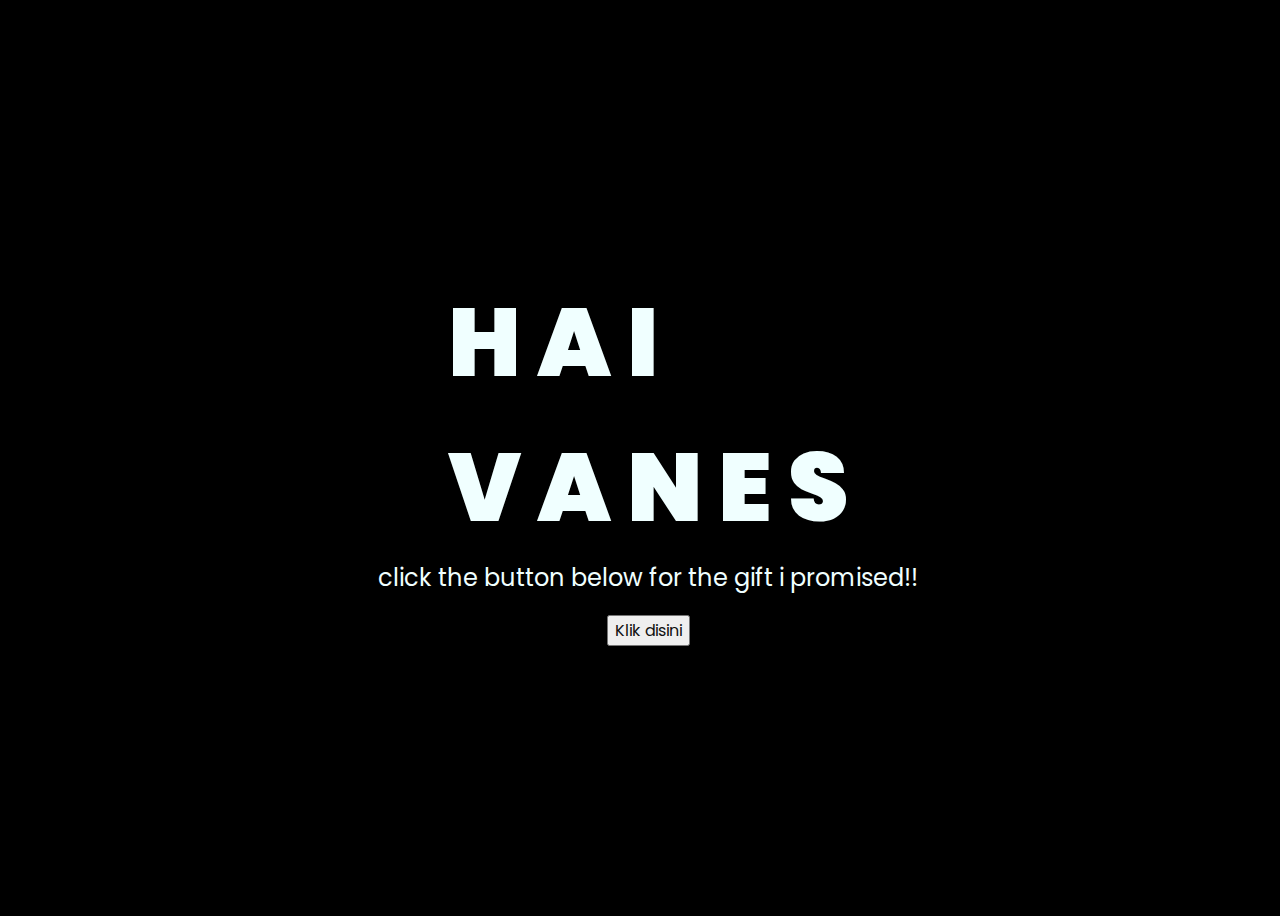
<file: index.html>
<!DOCTYPE html>
<html lang="en">
<head>
    <meta charset="UTF-8">
    <meta http-equiv="X-UA-Compatible" content="IE=edge">
    <meta name="viewport" content="width=device-width, initial-scale=1.0">
    <link rel="stylesheet" href="css/style.css">
    <link rel="icon" href="img/flowers.png" type="image/x-icon">
    <title>Flowers</title>
</head>
<body>
    <div class="greetings">
    <!-- silahkan menambah kata sesuai keinginan dengan <span>text...</span -->
        <span>H</span>
        <span>A</span>
        <span>I</span></br>
        <span>V</span>
        <span>A</span>
        <span>N</span>
        <span>E</span>
        <span>S</span>
    </div>
    <div class="description">
        <span>click the button below for the gift i promised!!</span>
    </div>
    <div class="button">
        <button>
            <a href="flower.html">Klik disini</a>
        </button>
        
    </div>
</body>
</html>
</file>
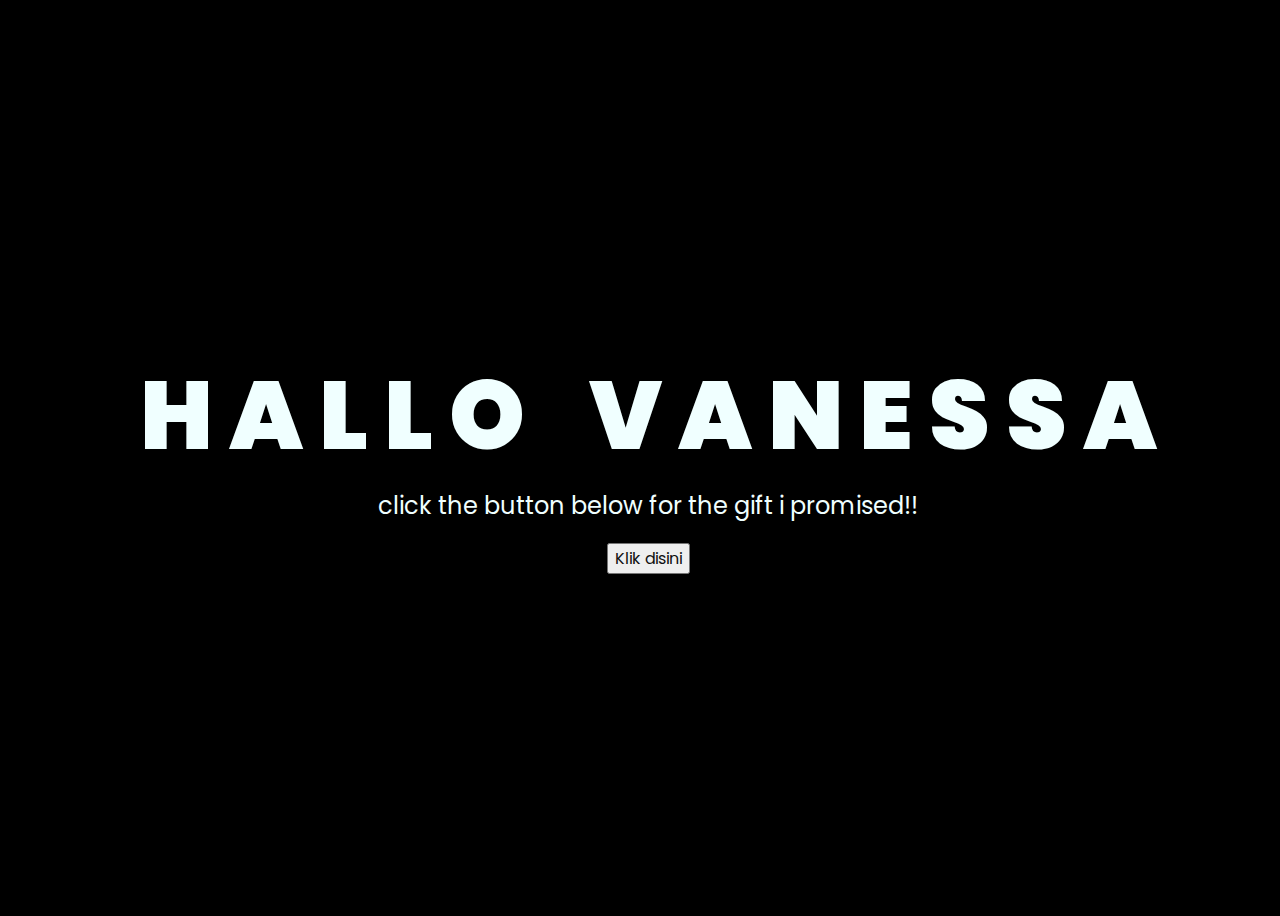
<file: kado-main/index.html>
<!DOCTYPE html>
<html lang="en">
<head>
    <meta charset="UTF-8">
    <meta http-equiv="X-UA-Compatible" content="IE=edge">
    <meta name="viewport" content="width=device-width, initial-scale=1.0">
    <link rel="stylesheet" href="css/style.css">
    <link rel="icon" href="img/flowers.png" type="image/x-icon">
    <title>Flowers</title>
</head>
<body>
    <div class="greetings">
    <!-- silahkan menambah kata sesuai keinginan dengan <span>text...</span -->
        <span>H</span>
        <span>A</span>
        <span>L</span>
        <span>L</span>
        <span>O</span>&nbsp;&nbsp;&nbsp;
        <span>V</span>
        <span>A</span>
        <span>N</span>
        <span>E</span>
        <span>S</span>
        <span>S</span>
        <span>A</span>
    </div>
    <div class="description">
        <span>click the button below for the gift i promised!!</span>
    </div>
    <div class="button">
        <button>
            <a href="flower.html">Klik disini</a>
        </button>
        
    </div>
</body>
</html>
</file>
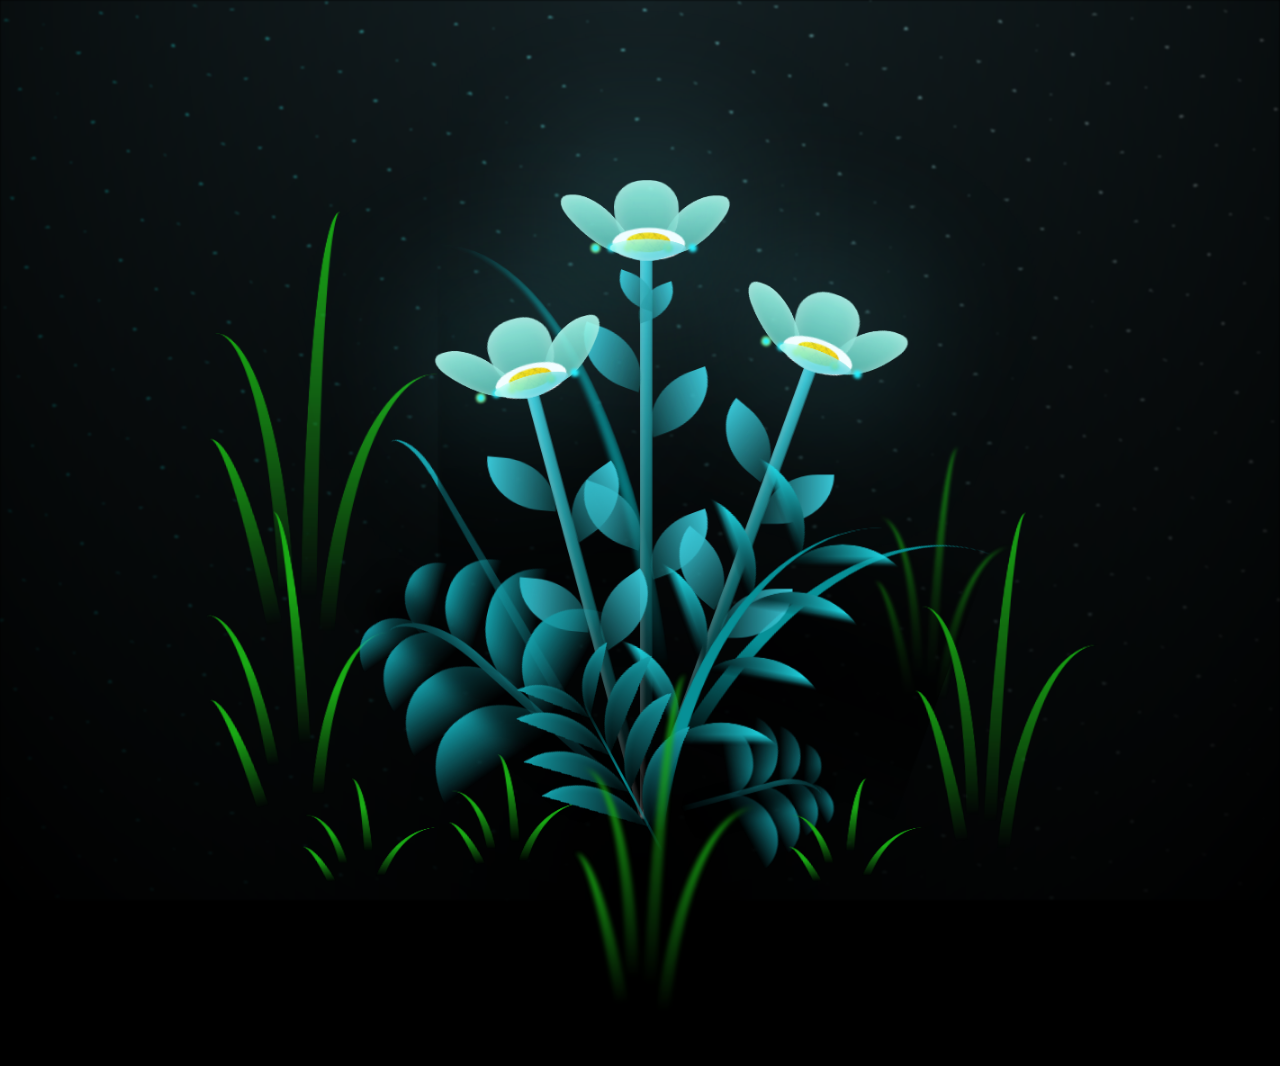
<file: flower.html>
<!DOCTYPE html>
<html lang="en">
<head>
    <meta charset="UTF-8">
    <meta http-equiv="X-UA-Compatible" content="IE=edge">
    <meta name="viewport" content="width=device-width, initial-scale=1.0">
    <link rel="stylesheet" href="css/main.css">
    <link rel="icon" href="img/flowers.png" type="image/x-icon">
    <title>flowers</title>
</head>
<body class="container">
  <!-- Pembuat code: https://codepen.io/mdusmanansari/pen/BamepLe -->
    <div class="night"></div>
    <div class="flowers">
      <div class="flower flower--1">
        <div class="flower__leafs flower__leafs--1">
          <div class="flower__leaf flower__leaf--1"></div>
          <div class="flower__leaf flower__leaf--2"></div>
          <div class="flower__leaf flower__leaf--3"></div>
          <div class="flower__leaf flower__leaf--4"></div>
          <div class="flower__white-circle"></div>
  
          <div class="flower__light flower__light--1"></div>
          <div class="flower__light flower__light--2"></div>
          <div class="flower__light flower__light--3"></div>
          <div class="flower__light flower__light--4"></div>
          <div class="flower__light flower__light--5"></div>
          <div class="flower__light flower__light--6"></div>
          <div class="flower__light flower__light--7"></div>
          <div class="flower__light flower__light--8"></div>
  
        </div>
        <div class="flower__line">
          <div class="flower__line__leaf flower__line__leaf--1"></div>
          <div class="flower__line__leaf flower__line__leaf--2"></div>
          <div class="flower__line__leaf flower__line__leaf--3"></div>
          <div class="flower__line__leaf flower__line__leaf--4"></div>
          <div class="flower__line__leaf flower__line__leaf--5"></div>
          <div class="flower__line__leaf flower__line__leaf--6"></div>
        </div>
      </div>
  
      <div class="flower flower--2">
        <div class="flower__leafs flower__leafs--2">
          <div class="flower__leaf flower__leaf--1"></div>
          <div class="flower__leaf flower__leaf--2"></div>
          <div class="flower__leaf flower__leaf--3"></div>
          <div class="flower__leaf flower__leaf--4"></div>
          <div class="flower__white-circle"></div>
  
          <div class="flower__light flower__light--1"></div>
          <div class="flower__light flower__light--2"></div>
          <div class="flower__light flower__light--3"></div>
          <div class="flower__light flower__light--4"></div>
          <div class="flower__light flower__light--5"></div>
          <div class="flower__light flower__light--6"></div>
          <div class="flower__light flower__light--7"></div>
          <div class="flower__light flower__light--8"></div>
  
        </div>
        <div class="flower__line">
          <div class="flower__line__leaf flower__line__leaf--1"></div>
          <div class="flower__line__leaf flower__line__leaf--2"></div>
          <div class="flower__line__leaf flower__line__leaf--3"></div>
          <div class="flower__line__leaf flower__line__leaf--4"></div>
        </div>
      </div>
  
      <div class="flower flower--3">
        <div class="flower__leafs flower__leafs--3">
          <div class="flower__leaf flower__leaf--1"></div>
          <div class="flower__leaf flower__leaf--2"></div>
          <div class="flower__leaf flower__leaf--3"></div>
          <div class="flower__leaf flower__leaf--4"></div>
          <div class="flower__white-circle"></div>
  
          <div class="flower__light flower__light--1"></div>
          <div class="flower__light flower__light--2"></div>
          <div class="flower__light flower__light--3"></div>
          <div class="flower__light flower__light--4"></div>
          <div class="flower__light flower__light--5"></div>
          <div class="flower__light flower__light--6"></div>
          <div class="flower__light flower__light--7"></div>
          <div class="flower__light flower__light--8"></div>
  
        </div>
        <div class="flower__line">
          <div class="flower__line__leaf flower__line__leaf--1"></div>
          <div class="flower__line__leaf flower__line__leaf--2"></div>
          <div class="flower__line__leaf flower__line__leaf--3"></div>
          <div class="flower__line__leaf flower__line__leaf--4"></div>
        </div>
      </div>
  
      <div class="grow-ans" style="--d:1.2s">
        <div class="flower__g-long">
          <div class="flower__g-long__top"></div>
          <div class="flower__g-long__bottom"></div>
        </div>
      </div>
  
      <div class="growing-grass">
        <div class="flower__grass flower__grass--1">
          <div class="flower__grass--top"></div>
          <div class="flower__grass--bottom"></div>
          <div class="flower__grass__leaf flower__grass__leaf--1"></div>
          <div class="flower__grass__leaf flower__grass__leaf--2"></div>
          <div class="flower__grass__leaf flower__grass__leaf--3"></div>
          <div class="flower__grass__leaf flower__grass__leaf--4"></div>
          <div class="flower__grass__leaf flower__grass__leaf--5"></div>
          <div class="flower__grass__leaf flower__grass__leaf--6"></div>
          <div class="flower__grass__leaf flower__grass__leaf--7"></div>
          <div class="flower__grass__leaf flower__grass__leaf--8"></div>
          <div class="flower__grass__overlay"></div>
        </div>
      </div>
  
      <div class="growing-grass">
        <div class="flower__grass flower__grass--2">
          <div class="flower__grass--top"></div>
          <div class="flower__grass--bottom"></div>
          <div class="flower__grass__leaf flower__grass__leaf--1"></div>
          <div class="flower__grass__leaf flower__grass__leaf--2"></div>
          <div class="flower__grass__leaf flower__grass__leaf--3"></div>
          <div class="flower__grass__leaf flower__grass__leaf--4"></div>
          <div class="flower__grass__leaf flower__grass__leaf--5"></div>
          <div class="flower__grass__leaf flower__grass__leaf--6"></div>
          <div class="flower__grass__leaf flower__grass__leaf--7"></div>
          <div class="flower__grass__leaf flower__grass__leaf--8"></div>
          <div class="flower__grass__overlay"></div>
        </div>
      </div>
  
      <div class="grow-ans" style="--d:2.4s">
        <div class="flower__g-right flower__g-right--1">
          <div class="leaf"></div>
        </div>
      </div>
  
      <div class="grow-ans" style="--d:2.8s">
        <div class="flower__g-right flower__g-right--2">
          <div class="leaf"></div>
        </div>
      </div>
  
      <div class="grow-ans" style="--d:2.8s">
        <div class="flower__g-front">
          <div class="flower__g-front__leaf-wrapper flower__g-front__leaf-wrapper--1">
            <div class="flower__g-front__leaf"></div>
          </div>
          <div class="flower__g-front__leaf-wrapper flower__g-front__leaf-wrapper--2">
            <div class="flower__g-front__leaf"></div>
          </div>
          <div class="flower__g-front__leaf-wrapper flower__g-front__leaf-wrapper--3">
            <div class="flower__g-front__leaf"></div>
          </div>
          <div class="flower__g-front__leaf-wrapper flower__g-front__leaf-wrapper--4">
            <div class="flower__g-front__leaf"></div>
          </div>
          <div class="flower__g-front__leaf-wrapper flower__g-front__leaf-wrapper--5">
            <div class="flower__g-front__leaf"></div>
          </div>
          <div class="flower__g-front__leaf-wrapper flower__g-front__leaf-wrapper--6">
            <div class="flower__g-front__leaf"></div>
          </div>
          <div class="flower__g-front__leaf-wrapper flower__g-front__leaf-wrapper--7">
            <div class="flower__g-front__leaf"></div>
          </div>
          <div class="flower__g-front__leaf-wrapper flower__g-front__leaf-wrapper--8">
            <div class="flower__g-front__leaf"></div>
          </div>
          <div class="flower__g-front__line"></div>
        </div>
      </div>
  
      <div class="grow-ans" style="--d:3.2s">
        <div class="flower__g-fr">
          <div class="leaf"></div>
          <div class="flower__g-fr__leaf flower__g-fr__leaf--1"></div>
          <div class="flower__g-fr__leaf flower__g-fr__leaf--2"></div>
          <div class="flower__g-fr__leaf flower__g-fr__leaf--3"></div>
          <div class="flower__g-fr__leaf flower__g-fr__leaf--4"></div>
          <div class="flower__g-fr__leaf flower__g-fr__leaf--5"></div>
          <div class="flower__g-fr__leaf flower__g-fr__leaf--6"></div>
          <div class="flower__g-fr__leaf flower__g-fr__leaf--7"></div>
          <div class="flower__g-fr__leaf flower__g-fr__leaf--8"></div>
        </div>
      </div>
  
      <div class="long-g long-g--0">
        <div class="grow-ans" style="--d:3s">
          <div class="leaf leaf--0"></div>
        </div>
        <div class="grow-ans" style="--d:2.2s">
          <div class="leaf leaf--1"></div>
        </div>
        <div class="grow-ans" style="--d:3.4s">
          <div class="leaf leaf--2"></div>
        </div>
        <div class="grow-ans" style="--d:3.6s">
          <div class="leaf leaf--3"></div>
        </div>
      </div>
  
      <div class="long-g long-g--1">
        <div class="grow-ans" style="--d:3.6s">
          <div class="leaf leaf--0"></div>
        </div>
        <div class="grow-ans" style="--d:3.8s">
          <div class="leaf leaf--1"></div>
        </div>
        <div class="grow-ans" style="--d:4s">
          <div class="leaf leaf--2"></div>
        </div>
        <div class="grow-ans" style="--d:4.2s">
          <div class="leaf leaf--3"></div>
        </div>
      </div>
  
      <div class="long-g long-g--2">
        <div class="grow-ans" style="--d:4s">
          <div class="leaf leaf--0"></div>
        </div>
        <div class="grow-ans" style="--d:4.2s">
          <div class="leaf leaf--1"></div>
        </div>
        <div class="grow-ans" style="--d:4.4s">
          <div class="leaf leaf--2"></div>
        </div>
        <div class="grow-ans" style="--d:4.6s">
          <div class="leaf leaf--3"></div>
        </div>
      </div>
  
      <div class="long-g long-g--3">
        <div class="grow-ans" style="--d:4s">
          <div class="leaf leaf--0"></div>
        </div>
        <div class="grow-ans" style="--d:4.2s">
          <div class="leaf leaf--1"></div>
        </div>
        <div class="grow-ans" style="--d:3s">
          <div class="leaf leaf--2"></div>
        </div>
        <div class="grow-ans" style="--d:3.6s">
          <div class="leaf leaf--3"></div>
        </div>
      </div>
  
      <div class="long-g long-g--4">
        <div class="grow-ans" style="--d:4s">
          <div class="leaf leaf--0"></div>
        </div>
        <div class="grow-ans" style="--d:4.2s">
          <div class="leaf leaf--1"></div>
        </div>
        <div class="grow-ans" style="--d:3s">
          <div class="leaf leaf--2"></div>
        </div>
        <div class="grow-ans" style="--d:3.6s">
          <div class="leaf leaf--3"></div>
        </div>
      </div>
  
      <div class="long-g long-g--5">
        <div class="grow-ans" style="--d:4s">
          <div class="leaf leaf--0"></div>
        </div>
        <div class="grow-ans" style="--d:4.2s">
          <div class="leaf leaf--1"></div>
        </div>
        <div class="grow-ans" style="--d:3s">
          <div class="leaf leaf--2"></div>
        </div>
        <div class="grow-ans" style="--d:3.6s">
          <div class="leaf leaf--3"></div>
        </div>
      </div>
  
      <div class="long-g long-g--6">
        <div class="grow-ans" style="--d:4.2s">
          <div class="leaf leaf--0"></div>
        </div>
        <div class="grow-ans" style="--d:4.4s">
          <div class="leaf leaf--1"></div>
        </div>
        <div class="grow-ans" style="--d:4.6s">
          <div class="leaf leaf--2"></div>
        </div>
        <div class="grow-ans" style="--d:4.8s">
          <div class="leaf leaf--3"></div>
        </div>
      </div>
  
      <div class="long-g long-g--7">
        <div class="grow-ans" style="--d:3s">
          <div class="leaf leaf--0"></div>
        </div>
        <div class="grow-ans" style="--d:3.2s">
          <div class="leaf leaf--1"></div>
        </div>
        <div class="grow-ans" style="--d:3.5s">
          <div class="leaf leaf--2"></div>
        </div>
        <div class="grow-ans" style="--d:3.6s">
          <div class="leaf leaf--3"></div>
        </div>
      </div>
    </div>
    <script src="main.js"></script>
  </body>
</html>
</file>
<file: css/style.css>
@import url('https://fonts.googleapis.com/css2?family=Poppins:ital,wght@0,500;1,900&display=swap');
*{
    font-family: 'Poppins',cursive;
}
body{
    color: azure;
    width: 100%;
    height: 100vh;
    display: flex;
    flex-direction: column;
    align-items: center;
    justify-content: center;
    background-color: black;
}
.greetings{
    font-size: 6rem;
    font-weight: 900;
}
.greetings > span{
    animation: glow 2.5s ease-in-out infinite;
}
@keyframes glow{
    0%, 100%{
        color: #fff;
        text-shadow: 0 0 12px #39c6d6, 0 0 50px #39c6d6, 0 0 100px #39c6d6;
    }
    10%, 90%{
        color: #111;
        text-shadow: none;
    }
}
.greetings > span:nth-child(2){
    animation-delay: .2s ;
}
.greetings > span:nth-child(3){
    animation-delay: .4s ;
}
.greetings > span:nth-child(4){
    animation-delay: .6s;
}
.greetings > span:nth-child(5){
    animation-delay: .8s;
}
.greetings > span:nth-child(6){
    animation-delay: 1.2s ;
}
.greetings > span:nth-child(7){
    animation-delay: 1.4s ;
}
.greetings > span:nth-child(8){
    animation-delay: 1.6s;
}
.greetings > span:nth-child(9){
    animation-delay: 1.8s;
}


.description{
    font-size: 1.5rem;
    margin-bottom: 20px;
}

.button a{
    text-decoration: none;
    font-size: 1rem;
    color: #111;
}

@media screen and (max-width:574px){
    .greetings{
        display: block;
        font-size: 3rem;
        font-weight: 500;
        text-align: center;
    }
    .description{
        font-size: 1rem;
    }
    
    .button a{
        font-size: .5rem;
    }
}
</file>
<file: kado-main/css/style.css>
@import url('https://fonts.googleapis.com/css2?family=Poppins:ital,wght@0,500;1,900&display=swap');
*{
    font-family: 'Poppins',cursive;
}
body{
    color: azure;
    width: 100%;
    height: 100vh;
    display: flex;
    flex-direction: column;
    align-items: center;
    justify-content: center;
    background-color: black;
}
.greetings{
    font-size: 6rem;
    font-weight: 900;
}
.greetings > span{
    animation: glow 2.5s ease-in-out infinite;
}
@keyframes glow{
    0%, 100%{
        color: #fff;
        text-shadow: 0 0 12px #39c6d6, 0 0 50px #39c6d6, 0 0 100px #39c6d6;
    }
    10%, 90%{
        color: #111;
        text-shadow: none;
    }
}
.greetings > span:nth-child(2){
    animation-delay: .2s ;
}
.greetings > span:nth-child(3){
    animation-delay: .4s ;
}
.greetings > span:nth-child(4){
    animation-delay: .6s;
}
.greetings > span:nth-child(5){
    animation-delay: .8s;
}
.greetings > span:nth-child(6){
    animation-delay: 1.2s ;
}
.greetings > span:nth-child(7){
    animation-delay: 1.4s ;
}
.greetings > span:nth-child(8){
    animation-delay: 1.6s;
}
.greetings > span:nth-child(9){
    animation-delay: 1.8s;
}
.greetings > span:nth-child(10){
    animation-delay: 2.2s ;
}
.greetings > span:nth-child(11){
    animation-delay: 2.4s ;
}
.greetings > span:nth-child(12){
    animation-delay: 2.6s;
}
.greetings > span:nth-child(13){
    animation-delay: 2.8s;
}


.description{
    font-size: 1.5rem;
    margin-bottom: 20px;
}

.button a{
    text-decoration: none;
    font-size: 1rem;
    color: #111;
}

@media screen and (max-width:574px){
    .greetings{
        display: block;
        font-size: 3rem;
        font-weight: 500;
        text-align: center;
    }
    .description{
        font-size: 1rem;
    }
    
    .button a{
        font-size: .5rem;
    }
}
</file>
<file: css/main.css>
*,
*::after,
*::before {
  padding: 0;
  margin: 0;
  box-sizing: border-box;
}

:root {
  --dark-color: #000;
}

body {
  display: flex;
  align-items: flex-end;
  justify-content: center;
  min-height: 100vh;
  background-color: var(--dark-color);
  overflow: hidden;
  perspective: 1000px;
}

.night {
  position: fixed;
  left: 50%;
  top: 0;
  transform: translateX(-50%);
  width: 100%;
  height: 100%;
  filter: blur(0.1vmin);
  background-image: radial-gradient(ellipse at top, transparent 0%, var(--dark-color)), radial-gradient(ellipse at bottom, var(--dark-color), rgba(145, 233, 255, 0.2)), repeating-linear-gradient(220deg, rgb(0, 0, 0) 0px, rgb(0, 0, 0) 19px, transparent 19px, transparent 22px), repeating-linear-gradient(189deg, rgb(0, 0, 0) 0px, rgb(0, 0, 0) 19px, transparent 19px, transparent 22px), repeating-linear-gradient(148deg, rgb(0, 0, 0) 0px, rgb(0, 0, 0) 19px, transparent 19px, transparent 22px), linear-gradient(90deg, rgb(0, 255, 250), rgb(240, 240, 240));
}

.flowers {
  position: relative;
  transform: scale(0.9);
}

.flower {
  position: absolute;
  bottom: 10vmin;
  transform-origin: bottom center;
  z-index: 10;
  --fl-speed: 0.8s;
}
.flower--1 {
  -webkit-animation: moving-flower-1 4s linear infinite;
          animation: moving-flower-1 4s linear infinite;
}
.flower--1 .flower__line {
  height: 70vmin;
  -webkit-animation-delay: 0.3s;
          animation-delay: 0.3s;
}
.flower--1 .flower__line__leaf--1 {
  -webkit-animation: blooming-leaf-right var(--fl-speed) 1.6s backwards;
          animation: blooming-leaf-right var(--fl-speed) 1.6s backwards;
}
.flower--1 .flower__line__leaf--2 {
  -webkit-animation: blooming-leaf-right var(--fl-speed) 1.4s backwards;
          animation: blooming-leaf-right var(--fl-speed) 1.4s backwards;
}
.flower--1 .flower__line__leaf--3 {
  -webkit-animation: blooming-leaf-left var(--fl-speed) 1.2s backwards;
          animation: blooming-leaf-left var(--fl-speed) 1.2s backwards;
}
.flower--1 .flower__line__leaf--4 {
  -webkit-animation: blooming-leaf-left var(--fl-speed) 1s backwards;
          animation: blooming-leaf-left var(--fl-speed) 1s backwards;
}
.flower--1 .flower__line__leaf--5 {
  -webkit-animation: blooming-leaf-right var(--fl-speed) 1.8s backwards;
          animation: blooming-leaf-right var(--fl-speed) 1.8s backwards;
}
.flower--1 .flower__line__leaf--6 {
  -webkit-animation: blooming-leaf-left var(--fl-speed) 2s backwards;
          animation: blooming-leaf-left var(--fl-speed) 2s backwards;
}
.flower--2 {
  left: 50%;
  transform: rotate(20deg);
  -webkit-animation: moving-flower-2 4s linear infinite;
          animation: moving-flower-2 4s linear infinite;
}
.flower--2 .flower__line {
  height: 60vmin;
  -webkit-animation-delay: 0.6s;
          animation-delay: 0.6s;
}
.flower--2 .flower__line__leaf--1 {
  -webkit-animation: blooming-leaf-right var(--fl-speed) 1.9s backwards;
          animation: blooming-leaf-right var(--fl-speed) 1.9s backwards;
}
.flower--2 .flower__line__leaf--2 {
  -webkit-animation: blooming-leaf-right var(--fl-speed) 1.7s backwards;
          animation: blooming-leaf-right var(--fl-speed) 1.7s backwards;
}
.flower--2 .flower__line__leaf--3 {
  -webkit-animation: blooming-leaf-left var(--fl-speed) 1.5s backwards;
          animation: blooming-leaf-left var(--fl-speed) 1.5s backwards;
}
.flower--2 .flower__line__leaf--4 {
  -webkit-animation: blooming-leaf-left var(--fl-speed) 1.3s backwards;
          animation: blooming-leaf-left var(--fl-speed) 1.3s backwards;
}
.flower--3 {
  left: 50%;
  transform: rotate(-15deg);
  -webkit-animation: moving-flower-3 4s linear infinite;
          animation: moving-flower-3 4s linear infinite;
}
.flower--3 .flower__line {
  -webkit-animation-delay: 0.9s;
          animation-delay: 0.9s;
}
.flower--3 .flower__line__leaf--1 {
  -webkit-animation: blooming-leaf-right var(--fl-speed) 2.5s backwards;
          animation: blooming-leaf-right var(--fl-speed) 2.5s backwards;
}
.flower--3 .flower__line__leaf--2 {
  -webkit-animation: blooming-leaf-right var(--fl-speed) 2.3s backwards;
          animation: blooming-leaf-right var(--fl-speed) 2.3s backwards;
}
.flower--3 .flower__line__leaf--3 {
  -webkit-animation: blooming-leaf-left var(--fl-speed) 2.1s backwards;
          animation: blooming-leaf-left var(--fl-speed) 2.1s backwards;
}
.flower--3 .flower__line__leaf--4 {
  -webkit-animation: blooming-leaf-left var(--fl-speed) 1.9s backwards;
          animation: blooming-leaf-left var(--fl-speed) 1.9s backwards;
}
.flower__leafs {
  position: relative;
  -webkit-animation: blooming-flower 2s backwards;
          animation: blooming-flower 2s backwards;
}
.flower__leafs--1 {
  -webkit-animation-delay: 1.1s;
          animation-delay: 1.1s;
}
.flower__leafs--2 {
  -webkit-animation-delay: 1.4s;
          animation-delay: 1.4s;
}
.flower__leafs--3 {
  -webkit-animation-delay: 1.7s;
          animation-delay: 1.7s;
}
.flower__leafs::after {
  content: "";
  position: absolute;
  left: 0;
  top: 0;
  transform: translate(-50%, -100%);
  width: 8vmin;
  height: 8vmin;
  background-color: #6bf0ff;
  filter: blur(10vmin);
}
.flower__leaf {
  position: absolute;
  bottom: 0;
  left: 50%;
  width: 8vmin;
  height: 11vmin;
  border-radius: 51% 49% 47% 53%/44% 45% 55% 69%;
  background-color: #a7ffee;
  background-image: linear-gradient(to top, #54b8aa, #a7ffee);
  transform-origin: bottom center;
  opacity: 0.9;
  box-shadow: inset 0 0 2vmin rgba(255, 255, 255, 0.5);
}
.flower__leaf--1 {
  transform: translate(-10%, 1%) rotateY(40deg) rotateX(-50deg);
}
.flower__leaf--2 {
  transform: translate(-50%, -4%) rotateX(40deg);
}
.flower__leaf--3 {
  transform: translate(-90%, 0%) rotateY(45deg) rotateX(50deg);
}
.flower__leaf--4 {
  width: 8vmin;
  height: 8vmin;
  transform-origin: bottom left;
  border-radius: 4vmin 10vmin 4vmin 4vmin;
  transform: translate(0%, 18%) rotateX(70deg) rotate(-43deg);
  background-image: linear-gradient(to top, #39c6d6, #a7ffee);
  z-index: 1;
  opacity: 0.8;
}
.flower__white-circle {
  position: absolute;
  left: -3.5vmin;
  top: -3vmin;
  width: 9vmin;
  height: 4vmin;
  border-radius: 50%;
  background-color: #fff;
}
.flower__white-circle::after {
  content: "";
  position: absolute;
  left: 50%;
  top: 45%;
  transform: translate(-50%, -50%);
  width: 60%;
  height: 60%;
  border-radius: inherit;
  background-image: repeating-linear-gradient(135deg, rgba(0, 0, 0, 0.03) 0px, rgba(0, 0, 0, 0.03) 1px, transparent 1px, transparent 12px), repeating-linear-gradient(45deg, rgba(0, 0, 0, 0.03) 0px, rgba(0, 0, 0, 0.03) 1px, transparent 1px, transparent 12px), repeating-linear-gradient(67.5deg, rgba(0, 0, 0, 0.03) 0px, rgba(0, 0, 0, 0.03) 1px, transparent 1px, transparent 12px), repeating-linear-gradient(135deg, rgba(0, 0, 0, 0.03) 0px, rgba(0, 0, 0, 0.03) 1px, transparent 1px, transparent 12px), repeating-linear-gradient(45deg, rgba(0, 0, 0, 0.03) 0px, rgba(0, 0, 0, 0.03) 1px, transparent 1px, transparent 12px), repeating-linear-gradient(112.5deg, rgba(0, 0, 0, 0.03) 0px, rgba(0, 0, 0, 0.03) 1px, transparent 1px, transparent 12px), repeating-linear-gradient(112.5deg, rgba(0, 0, 0, 0.03) 0px, rgba(0, 0, 0, 0.03) 1px, transparent 1px, transparent 12px), repeating-linear-gradient(45deg, rgba(0, 0, 0, 0.03) 0px, rgba(0, 0, 0, 0.03) 1px, transparent 1px, transparent 12px), repeating-linear-gradient(22.5deg, rgba(0, 0, 0, 0.03) 0px, rgba(0, 0, 0, 0.03) 1px, transparent 1px, transparent 12px), repeating-linear-gradient(45deg, rgba(0, 0, 0, 0.03) 0px, rgba(0, 0, 0, 0.03) 1px, transparent 1px, transparent 12px), repeating-linear-gradient(22.5deg, rgba(0, 0, 0, 0.03) 0px, rgba(0, 0, 0, 0.03) 1px, transparent 1px, transparent 12px), repeating-linear-gradient(135deg, rgba(0, 0, 0, 0.03) 0px, rgba(0, 0, 0, 0.03) 1px, transparent 1px, transparent 12px), repeating-linear-gradient(157.5deg, rgba(0, 0, 0, 0.03) 0px, rgba(0, 0, 0, 0.03) 1px, transparent 1px, transparent 12px), repeating-linear-gradient(67.5deg, rgba(0, 0, 0, 0.03) 0px, rgba(0, 0, 0, 0.03) 1px, transparent 1px, transparent 12px), repeating-linear-gradient(67.5deg, rgba(0, 0, 0, 0.03) 0px, rgba(0, 0, 0, 0.03) 1px, transparent 1px, transparent 12px), linear-gradient(90deg, rgb(255, 235, 18), rgb(255, 206, 0));
}
.flower__line {
  height: 55vmin;
  width: 1.5vmin;
  background-image: linear-gradient(to left, rgba(0, 0, 0, 0.2), transparent, rgba(255, 255, 255, 0.2)), linear-gradient(to top, transparent 10%, #14757a, #39c6d6);
  box-shadow: inset 0 0 2px rgba(0, 0, 0, 0.5);
  -webkit-animation: grow-flower-tree 4s backwards;
          animation: grow-flower-tree 4s backwards;
}
.flower__line__leaf {
  --w: 7vmin;
  --h: calc(var(--w) + 2vmin);
  position: absolute;
  top: 20%;
  left: 90%;
  width: var(--w);
  height: var(--h);
  border-top-right-radius: var(--h);
  border-bottom-left-radius: var(--h);
  background-image: linear-gradient(to top, rgba(20, 117, 122, 0.4), #39c6d6);
}
.flower__line__leaf--1 {
  transform: rotate(70deg) rotateY(30deg);
}
.flower__line__leaf--2 {
  top: 45%;
  transform: rotate(70deg) rotateY(30deg);
}
.flower__line__leaf--3, .flower__line__leaf--4, .flower__line__leaf--6 {
  border-top-right-radius: 0;
  border-bottom-left-radius: 0;
  border-top-left-radius: var(--h);
  border-bottom-right-radius: var(--h);
  left: -460%;
  top: 12%;
  transform: rotate(-70deg) rotateY(30deg);
}
.flower__line__leaf--4 {
  top: 40%;
}
.flower__line__leaf--5 {
  top: 0;
  transform-origin: left;
  transform: rotate(70deg) rotateY(30deg) scale(0.6);
}
.flower__line__leaf--6 {
  top: -2%;
  left: -450%;
  transform-origin: right;
  transform: rotate(-70deg) rotateY(30deg) scale(0.6);
}
.flower__light {
  position: absolute;
  bottom: 0vmin;
  width: 1vmin;
  height: 1vmin;
  background-color: rgb(255, 251, 0);
  border-radius: 50%;
  filter: blur(0.2vmin);
  -webkit-animation: light-ans 4s linear infinite backwards;
          animation: light-ans 4s linear infinite backwards;
}
.flower__light:nth-child(odd) {
  background-color: #23f0ff;
}
.flower__light--1 {
  left: -2vmin;
  -webkit-animation-delay: 1s;
          animation-delay: 1s;
}
.flower__light--2 {
  left: 3vmin;
  -webkit-animation-delay: 0.5s;
          animation-delay: 0.5s;
}
.flower__light--3 {
  left: -6vmin;
  -webkit-animation-delay: 0.3s;
          animation-delay: 0.3s;
}
.flower__light--4 {
  left: 6vmin;
  -webkit-animation-delay: 0.9s;
          animation-delay: 0.9s;
}
.flower__light--5 {
  left: -1vmin;
  -webkit-animation-delay: 1.5s;
          animation-delay: 1.5s;
}
.flower__light--6 {
  left: -4vmin;
  -webkit-animation-delay: 3s;
          animation-delay: 3s;
}
.flower__light--7 {
  left: 3vmin;
  -webkit-animation-delay: 2s;
          animation-delay: 2s;
}
.flower__light--8 {
  left: -6vmin;
  -webkit-animation-delay: 3.5s;
          animation-delay: 3.5s;
}
.flower__grass {
  --c: #159faa;
  --line-w: 1.5vmin;
  position: absolute;
  bottom: 12vmin;
  left: -7vmin;
  display: flex;
  flex-direction: column;
  align-items: flex-end;
  z-index: 20;
  transform-origin: bottom center;
  transform: rotate(-48deg) rotateY(40deg);
}
.flower__grass--1 {
  -webkit-animation: moving-grass 2s linear infinite;
          animation: moving-grass 2s linear infinite;
}
.flower__grass--2 {
  left: 2vmin;
  bottom: 10vmin;
  transform: scale(0.5) rotate(75deg) rotateX(10deg) rotateY(-200deg);
  opacity: 0.8;
  z-index: 0;
  -webkit-animation: moving-grass--2 1.5s linear infinite;
          animation: moving-grass--2 1.5s linear infinite;
}
.flower__grass--top {
  width: 7vmin;
  height: 10vmin;
  border-top-right-radius: 100%;
  border-right: var(--line-w) solid var(--c);
  transform-origin: bottom center;
  transform: rotate(-2deg);
}
.flower__grass--bottom {
  margin-top: -2px;
  width: var(--line-w);
  height: 25vmin;
  background-image: linear-gradient(to top, transparent, var(--c));
}
.flower__grass__leaf {
  --size: 10vmin;
  position: absolute;
  width: calc(var(--size) * 2.1);
  height: var(--size);
  border-top-left-radius: var(--size);
  border-top-right-radius: var(--size);
  background-image: linear-gradient(to top, transparent, transparent 30%, var(--c));
  z-index: 100;
}
.flower__grass__leaf--1 {
  top: -6%;
  left: 30%;
  --size: 6vmin;
  transform: rotate(-20deg);
  -webkit-animation: growing-grass-ans--1 2s 2.6s backwards;
          animation: growing-grass-ans--1 2s 2.6s backwards;
}
@-webkit-keyframes growing-grass-ans--1 {
  0% {
    transform-origin: bottom left;
    transform: rotate(-20deg) scale(0);
  }
}
@keyframes growing-grass-ans--1 {
  0% {
    transform-origin: bottom left;
    transform: rotate(-20deg) scale(0);
  }
}
.flower__grass__leaf--2 {
  top: -5%;
  left: -110%;
  --size: 6vmin;
  transform: rotate(10deg);
  -webkit-animation: growing-grass-ans--2 2s 2.4s linear backwards;
          animation: growing-grass-ans--2 2s 2.4s linear backwards;
}
@-webkit-keyframes growing-grass-ans--2 {
  0% {
    transform-origin: bottom right;
    transform: rotate(10deg) scale(0);
  }
}
@keyframes growing-grass-ans--2 {
  0% {
    transform-origin: bottom right;
    transform: rotate(10deg) scale(0);
  }
}
.flower__grass__leaf--3 {
  top: 5%;
  left: 60%;
  --size: 8vmin;
  transform: rotate(-18deg) rotateX(-20deg);
  -webkit-animation: growing-grass-ans--3 2s 2.2s linear backwards;
          animation: growing-grass-ans--3 2s 2.2s linear backwards;
}
@-webkit-keyframes growing-grass-ans--3 {
  0% {
    transform-origin: bottom left;
    transform: rotate(-18deg) rotateX(-20deg) scale(0);
  }
}
@keyframes growing-grass-ans--3 {
  0% {
    transform-origin: bottom left;
    transform: rotate(-18deg) rotateX(-20deg) scale(0);
  }
}
.flower__grass__leaf--4 {
  top: 6%;
  left: -135%;
  --size: 8vmin;
  transform: rotate(2deg);
  -webkit-animation: growing-grass-ans--4 2s 2s linear backwards;
          animation: growing-grass-ans--4 2s 2s linear backwards;
}
@-webkit-keyframes growing-grass-ans--4 {
  0% {
    transform-origin: bottom right;
    transform: rotate(2deg) scale(0);
  }
}
@keyframes growing-grass-ans--4 {
  0% {
    transform-origin: bottom right;
    transform: rotate(2deg) scale(0);
  }
}
.flower__grass__leaf--5 {
  top: 20%;
  left: 60%;
  --size: 10vmin;
  transform: rotate(-24deg) rotateX(-20deg);
  -webkit-animation: growing-grass-ans--5 2s 1.8s linear backwards;
          animation: growing-grass-ans--5 2s 1.8s linear backwards;
}
@-webkit-keyframes growing-grass-ans--5 {
  0% {
    transform-origin: bottom left;
    transform: rotate(-24deg) rotateX(-20deg) scale(0);
  }
}
@keyframes growing-grass-ans--5 {
  0% {
    transform-origin: bottom left;
    transform: rotate(-24deg) rotateX(-20deg) scale(0);
  }
}
.flower__grass__leaf--6 {
  top: 22%;
  left: -180%;
  --size: 10vmin;
  transform: rotate(10deg);
  -webkit-animation: growing-grass-ans--6 2s 1.6s linear backwards;
          animation: growing-grass-ans--6 2s 1.6s linear backwards;
}
@-webkit-keyframes growing-grass-ans--6 {
  0% {
    transform-origin: bottom right;
    transform: rotate(10deg) scale(0);
  }
}
@keyframes growing-grass-ans--6 {
  0% {
    transform-origin: bottom right;
    transform: rotate(10deg) scale(0);
  }
}
.flower__grass__leaf--7 {
  top: 39%;
  left: 70%;
  --size: 10vmin;
  transform: rotate(-10deg);
  -webkit-animation: growing-grass-ans--7 2s 1.4s linear backwards;
          animation: growing-grass-ans--7 2s 1.4s linear backwards;
}
@-webkit-keyframes growing-grass-ans--7 {
  0% {
    transform-origin: bottom left;
    transform: rotate(-10deg) scale(0);
  }
}
@keyframes growing-grass-ans--7 {
  0% {
    transform-origin: bottom left;
    transform: rotate(-10deg) scale(0);
  }
}
.flower__grass__leaf--8 {
  top: 40%;
  left: -215%;
  --size: 11vmin;
  transform: rotate(10deg);
  -webkit-animation: growing-grass-ans--8 2s 1.2s linear backwards;
          animation: growing-grass-ans--8 2s 1.2s linear backwards;
}
@-webkit-keyframes growing-grass-ans--8 {
  0% {
    transform-origin: bottom right;
    transform: rotate(10deg) scale(0);
  }
}
@keyframes growing-grass-ans--8 {
  0% {
    transform-origin: bottom right;
    transform: rotate(10deg) scale(0);
  }
}
.flower__grass__overlay {
  position: absolute;
  top: -10%;
  right: 0%;
  width: 100%;
  height: 100%;
  background-color: rgba(0, 0, 0, 0.6);
  filter: blur(1.5vmin);
  z-index: 100;
}
.flower__g-long {
  --w: 2vmin;
  --h: 6vmin;
  --c: #159faa;
  position: absolute;
  bottom: 10vmin;
  left: -3vmin;
  transform-origin: bottom center;
  transform: rotate(-30deg) rotateY(-20deg);
  display: flex;
  flex-direction: column;
  align-items: flex-end;
  -webkit-animation: flower-g-long-ans 3s linear infinite;
          animation: flower-g-long-ans 3s linear infinite;
}
@-webkit-keyframes flower-g-long-ans {
  0%, 100% {
    transform: rotate(-30deg) rotateY(-20deg);
  }
  50% {
    transform: rotate(-32deg) rotateY(-20deg);
  }
}
@keyframes flower-g-long-ans {
  0%, 100% {
    transform: rotate(-30deg) rotateY(-20deg);
  }
  50% {
    transform: rotate(-32deg) rotateY(-20deg);
  }
}
.flower__g-long__top {
  top: calc(var(--h) * -1);
  width: calc(var(--w) + 1vmin);
  height: var(--h);
  border-top-right-radius: 100%;
  border-right: 0.7vmin solid var(--c);
  transform: translate(-0.7vmin, 1vmin);
}
.flower__g-long__bottom {
  width: var(--w);
  height: 50vmin;
  transform-origin: bottom center;
  background-image: linear-gradient(to top, transparent 30%, var(--c));
  box-shadow: inset 0 0 2px rgba(0, 0, 0, 0.5);
  -webkit-clip-path: polygon(35% 0, 65% 1%, 100% 100%, 0% 100%);
          clip-path: polygon(35% 0, 65% 1%, 100% 100%, 0% 100%);
}
.flower__g-right {
  position: absolute;
  bottom: 6vmin;
  left: -2vmin;
  transform-origin: bottom left;
  transform: rotate(20deg);
}
.flower__g-right .leaf {
  width: 30vmin;
  height: 50vmin;
  border-top-left-radius: 100%;
  border-left: 2vmin solid #079097;
  background-image: linear-gradient(to bottom, transparent, var(--dark-color) 60%);
  -webkit-mask-image: linear-gradient(to top, transparent 30%, #079097 60%);
}
.flower__g-right--1 {
  -webkit-animation: flower-g-right-ans 2.5s linear infinite;
          animation: flower-g-right-ans 2.5s linear infinite;
}
.flower__g-right--2 {
  left: 5vmin;
  transform: rotateY(-180deg);
  -webkit-animation: flower-g-right-ans--2 3s linear infinite;
          animation: flower-g-right-ans--2 3s linear infinite;
}
.flower__g-right--2 .leaf {
  height: 75vmin;
  filter: blur(0.3vmin);
  opacity: 0.8;
}
@-webkit-keyframes flower-g-right-ans {
  0%, 100% {
    transform: rotate(20deg);
  }
  50% {
    transform: rotate(24deg) rotateX(-20deg);
  }
}
@keyframes flower-g-right-ans {
  0%, 100% {
    transform: rotate(20deg);
  }
  50% {
    transform: rotate(24deg) rotateX(-20deg);
  }
}
@-webkit-keyframes flower-g-right-ans--2 {
  0%, 100% {
    transform: rotateY(-180deg) rotate(0deg) rotateX(-20deg);
  }
  50% {
    transform: rotateY(-180deg) rotate(6deg) rotateX(-20deg);
  }
}
@keyframes flower-g-right-ans--2 {
  0%, 100% {
    transform: rotateY(-180deg) rotate(0deg) rotateX(-20deg);
  }
  50% {
    transform: rotateY(-180deg) rotate(6deg) rotateX(-20deg);
  }
}
.flower__g-front {
  position: absolute;
  bottom: 6vmin;
  left: 2.5vmin;
  z-index: 100;
  transform-origin: bottom center;
  transform: rotate(-28deg) rotateY(30deg) scale(1.04);
  -webkit-animation: flower__g-front-ans 2s linear infinite;
          animation: flower__g-front-ans 2s linear infinite;
}
@-webkit-keyframes flower__g-front-ans {
  0%, 100% {
    transform: rotate(-28deg) rotateY(30deg) scale(1.04);
  }
  50% {
    transform: rotate(-35deg) rotateY(40deg) scale(1.04);
  }
}
@keyframes flower__g-front-ans {
  0%, 100% {
    transform: rotate(-28deg) rotateY(30deg) scale(1.04);
  }
  50% {
    transform: rotate(-35deg) rotateY(40deg) scale(1.04);
  }
}
.flower__g-front__line {
  width: 0.3vmin;
  height: 20vmin;
  background-image: linear-gradient(to top, transparent, #079097, transparent 100%);
  position: relative;
}
.flower__g-front__leaf-wrapper {
  position: absolute;
  top: 0;
  left: 0;
  transform-origin: bottom left;
  transform: rotate(10deg);
}
.flower__g-front__leaf-wrapper:nth-child(even) {
  left: 0vmin;
  transform: rotateY(-180deg) rotate(5deg);
  -webkit-animation: flower__g-front__leaf-left-ans 1s ease-in backwards;
          animation: flower__g-front__leaf-left-ans 1s ease-in backwards;
}
.flower__g-front__leaf-wrapper:nth-child(odd) {
  -webkit-animation: flower__g-front__leaf-ans 1s ease-in backwards;
          animation: flower__g-front__leaf-ans 1s ease-in backwards;
}
.flower__g-front__leaf-wrapper--1 {
  top: -8vmin;
  transform: scale(0.7);
  -webkit-animation: flower__g-front__leaf-ans 1s 5.5s ease-in backwards !important;
          animation: flower__g-front__leaf-ans 1s 5.5s ease-in backwards !important;
}
.flower__g-front__leaf-wrapper--2 {
  top: -8vmin;
  transform: rotateY(-180deg) scale(0.7) !important;
  -webkit-animation: flower__g-front__leaf-left-ans-2 1s 4.6s ease-in backwards !important;
          animation: flower__g-front__leaf-left-ans-2 1s 4.6s ease-in backwards !important;
}
.flower__g-front__leaf-wrapper--3 {
  top: -3vmin;
  -webkit-animation: flower__g-front__leaf-ans 1s 4.6s ease-in backwards;
          animation: flower__g-front__leaf-ans 1s 4.6s ease-in backwards;
}
.flower__g-front__leaf-wrapper--4 {
  top: -3vmin;
  transform: rotateY(-180deg) scale(0.9) !important;
  -webkit-animation: flower__g-front__leaf-left-ans-2 1s 4.6s ease-in backwards !important;
          animation: flower__g-front__leaf-left-ans-2 1s 4.6s ease-in backwards !important;
}
@-webkit-keyframes flower__g-front__leaf-left-ans-2 {
  0% {
    transform: rotateY(-180deg) scale(0);
  }
}
@keyframes flower__g-front__leaf-left-ans-2 {
  0% {
    transform: rotateY(-180deg) scale(0);
  }
}
.flower__g-front__leaf-wrapper--5, .flower__g-front__leaf-wrapper--6 {
  top: 2vmin;
}
.flower__g-front__leaf-wrapper--7, .flower__g-front__leaf-wrapper--8 {
  top: 6.5vmin;
}
.flower__g-front__leaf-wrapper--2 {
  -webkit-animation-delay: 5.2s !important;
          animation-delay: 5.2s !important;
}
.flower__g-front__leaf-wrapper--3 {
  -webkit-animation-delay: 4.9s !important;
          animation-delay: 4.9s !important;
}
.flower__g-front__leaf-wrapper--5 {
  -webkit-animation-delay: 4.3s !important;
          animation-delay: 4.3s !important;
}
.flower__g-front__leaf-wrapper--6 {
  -webkit-animation-delay: 4.1s !important;
          animation-delay: 4.1s !important;
}
.flower__g-front__leaf-wrapper--7 {
  -webkit-animation-delay: 3.8s !important;
          animation-delay: 3.8s !important;
}
.flower__g-front__leaf-wrapper--8 {
  -webkit-animation-delay: 3.5s !important;
          animation-delay: 3.5s !important;
}
@-webkit-keyframes flower__g-front__leaf-ans {
  0% {
    transform: rotate(10deg) scale(0);
  }
}
@keyframes flower__g-front__leaf-ans {
  0% {
    transform: rotate(10deg) scale(0);
  }
}
@-webkit-keyframes flower__g-front__leaf-left-ans {
  0% {
    transform: rotateY(-180deg) rotate(5deg) scale(0);
  }
}
@keyframes flower__g-front__leaf-left-ans {
  0% {
    transform: rotateY(-180deg) rotate(5deg) scale(0);
  }
}
.flower__g-front__leaf {
  width: 10vmin;
  height: 10vmin;
  border-radius: 100% 0% 0% 100%/100% 100% 0% 0%;
  box-shadow: inset 0 2px 1vmin hsla(184deg, 97%, 58%, 0.2);
  background-image: linear-gradient(to bottom left, transparent, var(--dark-color)), linear-gradient(to bottom right, #159faa 50%, transparent 50%, transparent);
  -webkit-mask-image: linear-gradient(to bottom right, #159faa 50%, transparent 50%, transparent);
  mask-image: linear-gradient(to bottom right, #159faa 50%, transparent 50%, transparent);
}
.flower__g-fr {
  position: absolute;
  bottom: -4vmin;
  left: vmin;
  transform-origin: bottom left;
  z-index: 10;
  -webkit-animation: flower__g-fr-ans 2s linear infinite;
          animation: flower__g-fr-ans 2s linear infinite;
}
@-webkit-keyframes flower__g-fr-ans {
  0%, 100% {
    transform: rotate(2deg);
  }
  50% {
    transform: rotate(4deg);
  }
}
@keyframes flower__g-fr-ans {
  0%, 100% {
    transform: rotate(2deg);
  }
  50% {
    transform: rotate(4deg);
  }
}
.flower__g-fr .leaf {
  width: 30vmin;
  height: 50vmin;
  border-top-left-radius: 100%;
  border-left: 2vmin solid #079097;
  -webkit-mask-image: linear-gradient(to top, transparent 25%, #079097 50%);
  position: relative;
  z-index: 1;
}
.flower__g-fr__leaf {
  position: absolute;
  top: 0;
  left: 0;
  width: 10vmin;
  height: 10vmin;
  border-radius: 100% 0% 0% 100%/100% 100% 0% 0%;
  box-shadow: inset 0 2px 1vmin hsla(184deg, 97%, 58%, 0.2);
  background-image: linear-gradient(to bottom left, transparent, var(--dark-color) 98%), linear-gradient(to bottom right, #23f0ff 45%, transparent 50%, transparent);
  -webkit-mask-image: linear-gradient(135deg, #159faa 40%, transparent 50%, transparent);
}
.flower__g-fr__leaf--1 {
  left: 20vmin;
  transform: rotate(45deg);
  -webkit-animation: flower__g-fr-leaft-ans-1 0.5s 5.2s linear backwards;
          animation: flower__g-fr-leaft-ans-1 0.5s 5.2s linear backwards;
}
@-webkit-keyframes flower__g-fr-leaft-ans-1 {
  0% {
    transform-origin: left;
    transform: rotate(45deg) scale(0);
  }
}
@keyframes flower__g-fr-leaft-ans-1 {
  0% {
    transform-origin: left;
    transform: rotate(45deg) scale(0);
  }
}
.flower__g-fr__leaf--2 {
  left: 12vmin;
  top: -7vmin;
  transform: rotate(25deg) rotateY(-180deg);
  -webkit-animation: flower__g-fr-leaft-ans-6 0.5s 5s linear backwards;
          animation: flower__g-fr-leaft-ans-6 0.5s 5s linear backwards;
}
.flower__g-fr__leaf--3 {
  left: 15vmin;
  top: 6vmin;
  transform: rotate(55deg);
  -webkit-animation: flower__g-fr-leaft-ans-5 0.5s 4.8s linear backwards;
          animation: flower__g-fr-leaft-ans-5 0.5s 4.8s linear backwards;
}
.flower__g-fr__leaf--4 {
  left: 6vmin;
  top: -2vmin;
  transform: rotate(25deg) rotateY(-180deg);
  -webkit-animation: flower__g-fr-leaft-ans-6 0.5s 4.6s linear backwards;
          animation: flower__g-fr-leaft-ans-6 0.5s 4.6s linear backwards;
}
.flower__g-fr__leaf--5 {
  left: 10vmin;
  top: 14vmin;
  transform: rotate(55deg);
  -webkit-animation: flower__g-fr-leaft-ans-5 0.5s 4.4s linear backwards;
          animation: flower__g-fr-leaft-ans-5 0.5s 4.4s linear backwards;
}
@-webkit-keyframes flower__g-fr-leaft-ans-5 {
  0% {
    transform-origin: left;
    transform: rotate(55deg) scale(0);
  }
}
@keyframes flower__g-fr-leaft-ans-5 {
  0% {
    transform-origin: left;
    transform: rotate(55deg) scale(0);
  }
}
.flower__g-fr__leaf--6 {
  left: 0vmin;
  top: 6vmin;
  transform: rotate(25deg) rotateY(-180deg);
  -webkit-animation: flower__g-fr-leaft-ans-6 0.5s 4.2s linear backwards;
          animation: flower__g-fr-leaft-ans-6 0.5s 4.2s linear backwards;
}
@-webkit-keyframes flower__g-fr-leaft-ans-6 {
  0% {
    transform-origin: right;
    transform: rotate(25deg) rotateY(-180deg) scale(0);
  }
}
@keyframes flower__g-fr-leaft-ans-6 {
  0% {
    transform-origin: right;
    transform: rotate(25deg) rotateY(-180deg) scale(0);
  }
}
.flower__g-fr__leaf--7 {
  left: 5vmin;
  top: 22vmin;
  transform: rotate(45deg);
  -webkit-animation: flower__g-fr-leaft-ans-7 0.5s 4s linear backwards;
          animation: flower__g-fr-leaft-ans-7 0.5s 4s linear backwards;
}
@-webkit-keyframes flower__g-fr-leaft-ans-7 {
  0% {
    transform-origin: left;
    transform: rotate(45deg) scale(0);
  }
}
@keyframes flower__g-fr-leaft-ans-7 {
  0% {
    transform-origin: left;
    transform: rotate(45deg) scale(0);
  }
}
.flower__g-fr__leaf--8 {
  left: -4vmin;
  top: 15vmin;
  transform: rotate(15deg) rotateY(-180deg);
  -webkit-animation: flower__g-fr-leaft-ans-8 0.5s 3.8s linear backwards;
          animation: flower__g-fr-leaft-ans-8 0.5s 3.8s linear backwards;
}
@-webkit-keyframes flower__g-fr-leaft-ans-8 {
  0% {
    transform-origin: right;
    transform: rotate(15deg) rotateY(-180deg) scale(0);
  }
}
@keyframes flower__g-fr-leaft-ans-8 {
  0% {
    transform-origin: right;
    transform: rotate(15deg) rotateY(-180deg) scale(0);
  }
}

.long-g {
  position: absolute;
  bottom: 25vmin;
  left: -42vmin;
  transform-origin: bottom left;
}
.long-g--1 {
  bottom: 0vmin;
  transform: scale(0.8) rotate(-5deg);
}
.long-g--1 .leaf {
  -webkit-mask-image: linear-gradient(to top, transparent 40%, #079097 80%) !important;
}
.long-g--1 .leaf--1 {
  --w: 5vmin;
  --h: 60vmin;
  left: -2vmin;
  transform: rotate(3deg) rotateY(-180deg);
}
.long-g--2, .long-g--3 {
  bottom: -3vmin;
  left: -35vmin;
  transform-origin: center;
  transform: scale(0.6) rotateX(60deg);
}
.long-g--2 .leaf, .long-g--3 .leaf {
  -webkit-mask-image: linear-gradient(to top, transparent 50%, #079097 80%) !important;
}
.long-g--2 .leaf--1, .long-g--3 .leaf--1 {
  left: -1vmin;
  transform: rotateY(-180deg);
}
.long-g--3 {
  left: -17vmin;
  bottom: 0vmin;
}
.long-g--3 .leaf {
  -webkit-mask-image: linear-gradient(to top, transparent 40%, #079097 80%) !important;
}
.long-g--4 {
  left: 25vmin;
  bottom: -3vmin;
  transform-origin: center;
  transform: scale(0.6) rotateX(60deg);
}
.long-g--4 .leaf {
  -webkit-mask-image: linear-gradient(to top, transparent 50%, #079097 80%) !important;
}
.long-g--5 {
  left: 42vmin;
  bottom: 0vmin;
  transform: scale(0.8) rotate(2deg);
}
.long-g--6 {
  left: 0vmin;
  bottom: -20vmin;
  z-index: 100;
  filter: blur(0.3vmin);
  transform: scale(0.8) rotate(2deg);
}
.long-g--7 {
  left: 35vmin;
  bottom: 20vmin;
  z-index: -1;
  filter: blur(0.3vmin);
  transform: scale(0.6) rotate(2deg);
  opacity: 0.7;
}
.long-g .leaf {
  --w: 15vmin;
  --h: 40vmin;
  --c: #1aaa15;
  position: absolute;
  bottom: 0;
  width: var(--w);
  height: var(--h);
  border-top-left-radius: 100%;
  border-left: 2vmin solid var(--c);
  -webkit-mask-image: linear-gradient(to top, transparent 20%, var(--dark-color));
  transform-origin: bottom center;
}
.long-g .leaf--0 {
  left: 2vmin;
  -webkit-animation: leaf-ans-1 4s linear infinite;
          animation: leaf-ans-1 4s linear infinite;
}
.long-g .leaf--1 {
  --w: 5vmin;
  --h: 60vmin;
  -webkit-animation: leaf-ans-1 4s linear infinite;
          animation: leaf-ans-1 4s linear infinite;
}
.long-g .leaf--2 {
  --w: 10vmin;
  --h: 40vmin;
  left: -0.5vmin;
  bottom: 5vmin;
  transform-origin: bottom left;
  transform: rotateY(-180deg);
  -webkit-animation: leaf-ans-2 3s linear infinite;
          animation: leaf-ans-2 3s linear infinite;
}
.long-g .leaf--3 {
  --w: 5vmin;
  --h: 30vmin;
  left: -1vmin;
  bottom: 3.2vmin;
  transform-origin: bottom left;
  transform: rotate(-10deg) rotateY(-180deg);
  -webkit-animation: leaf-ans-3 3s linear infinite;
          animation: leaf-ans-3 3s linear infinite;
}

@-webkit-keyframes leaf-ans-1 {
  0%, 100% {
    transform: rotate(-5deg) scale(1);
  }
  50% {
    transform: rotate(5deg) scale(1.1);
  }
}

@keyframes leaf-ans-1 {
  0%, 100% {
    transform: rotate(-5deg) scale(1);
  }
  50% {
    transform: rotate(5deg) scale(1.1);
  }
}
@-webkit-keyframes leaf-ans-2 {
  0%, 100% {
    transform: rotateY(-180deg) rotate(5deg);
  }
  50% {
    transform: rotateY(-180deg) rotate(0deg) scale(1.1);
  }
}
@keyframes leaf-ans-2 {
  0%, 100% {
    transform: rotateY(-180deg) rotate(5deg);
  }
  50% {
    transform: rotateY(-180deg) rotate(0deg) scale(1.1);
  }
}
@-webkit-keyframes leaf-ans-3 {
  0%, 100% {
    transform: rotate(-10deg) rotateY(-180deg);
  }
  50% {
    transform: rotate(-20deg) rotateY(-180deg);
  }
}
@keyframes leaf-ans-3 {
  0%, 100% {
    transform: rotate(-10deg) rotateY(-180deg);
  }
  50% {
    transform: rotate(-20deg) rotateY(-180deg);
  }
}
.grow-ans {
  -webkit-animation: grow-ans 2s var(--d) backwards;
          animation: grow-ans 2s var(--d) backwards;
}

@-webkit-keyframes grow-ans {
  0% {
    transform: scale(0);
    opacity: 0;
  }
}

@keyframes grow-ans {
  0% {
    transform: scale(0);
    opacity: 0;
  }
}
@-webkit-keyframes light-ans {
  0% {
    opacity: 0;
    transform: translateY(0vmin);
  }
  25% {
    opacity: 1;
    transform: translateY(-5vmin) translateX(-2vmin);
  }
  50% {
    opacity: 1;
    transform: translateY(-15vmin) translateX(2vmin);
    filter: blur(0.2vmin);
  }
  75% {
    transform: translateY(-20vmin) translateX(-2vmin);
    filter: blur(0.2vmin);
  }
  100% {
    transform: translateY(-30vmin);
    opacity: 0;
    filter: blur(1vmin);
  }
}
@keyframes light-ans {
  0% {
    opacity: 0;
    transform: translateY(0vmin);
  }
  25% {
    opacity: 1;
    transform: translateY(-5vmin) translateX(-2vmin);
  }
  50% {
    opacity: 1;
    transform: translateY(-15vmin) translateX(2vmin);
    filter: blur(0.2vmin);
  }
  75% {
    transform: translateY(-20vmin) translateX(-2vmin);
    filter: blur(0.2vmin);
  }
  100% {
    transform: translateY(-30vmin);
    opacity: 0;
    filter: blur(1vmin);
  }
}
@-webkit-keyframes moving-flower-1 {
  0%, 100% {
    transform: rotate(2deg);
  }
  50% {
    transform: rotate(-2deg);
  }
}
@keyframes moving-flower-1 {
  0%, 100% {
    transform: rotate(2deg);
  }
  50% {
    transform: rotate(-2deg);
  }
}
@-webkit-keyframes moving-flower-2 {
  0%, 100% {
    transform: rotate(18deg);
  }
  50% {
    transform: rotate(14deg);
  }
}
@keyframes moving-flower-2 {
  0%, 100% {
    transform: rotate(18deg);
  }
  50% {
    transform: rotate(14deg);
  }
}
@-webkit-keyframes moving-flower-3 {
  0%, 100% {
    transform: rotate(-18deg);
  }
  50% {
    transform: rotate(-20deg) rotateY(-10deg);
  }
}
@keyframes moving-flower-3 {
  0%, 100% {
    transform: rotate(-18deg);
  }
  50% {
    transform: rotate(-20deg) rotateY(-10deg);
  }
}
@-webkit-keyframes blooming-leaf-right {
  0% {
    transform-origin: left;
    transform: rotate(70deg) rotateY(30deg) scale(0);
  }
}
@keyframes blooming-leaf-right {
  0% {
    transform-origin: left;
    transform: rotate(70deg) rotateY(30deg) scale(0);
  }
}
@-webkit-keyframes blooming-leaf-left {
  0% {
    transform-origin: right;
    transform: rotate(-70deg) rotateY(30deg) scale(0);
  }
}
@keyframes blooming-leaf-left {
  0% {
    transform-origin: right;
    transform: rotate(-70deg) rotateY(30deg) scale(0);
  }
}
@-webkit-keyframes grow-flower-tree {
  0% {
    height: 0;
    border-radius: 1vmin;
  }
}
@keyframes grow-flower-tree {
  0% {
    height: 0;
    border-radius: 1vmin;
  }
}
@-webkit-keyframes blooming-flower {
  0% {
    transform: scale(0);
  }
}
@keyframes blooming-flower {
  0% {
    transform: scale(0);
  }
}
@-webkit-keyframes moving-grass {
  0%, 100% {
    transform: rotate(-48deg) rotateY(40deg);
  }
  50% {
    transform: rotate(-50deg) rotateY(40deg);
  }
}
@keyframes moving-grass {
  0%, 100% {
    transform: rotate(-48deg) rotateY(40deg);
  }
  50% {
    transform: rotate(-50deg) rotateY(40deg);
  }
}
@-webkit-keyframes moving-grass--2 {
  0%, 100% {
    transform: scale(0.5) rotate(75deg) rotateX(10deg) rotateY(-200deg);
  }
  50% {
    transform: scale(0.5) rotate(79deg) rotateX(10deg) rotateY(-200deg);
  }
}
@keyframes moving-grass--2 {
  0%, 100% {
    transform: scale(0.5) rotate(75deg) rotateX(10deg) rotateY(-200deg);
  }
  50% {
    transform: scale(0.5) rotate(79deg) rotateX(10deg) rotateY(-200deg);
  }
}
.growing-grass {
  -webkit-animation: growing-grass-ans 1s 2s backwards;
          animation: growing-grass-ans 1s 2s backwards;
}

@-webkit-keyframes growing-grass-ans {
  0% {
    transform: scale(0);
  }
}

@keyframes growing-grass-ans {
  0% {
    transform: scale(0);
  }
}
.container * {
  -webkit-animation-play-state: paused !important;
          animation-play-state: paused !important;
}/*# sourceMappingURL=main.css.map */
</file>
